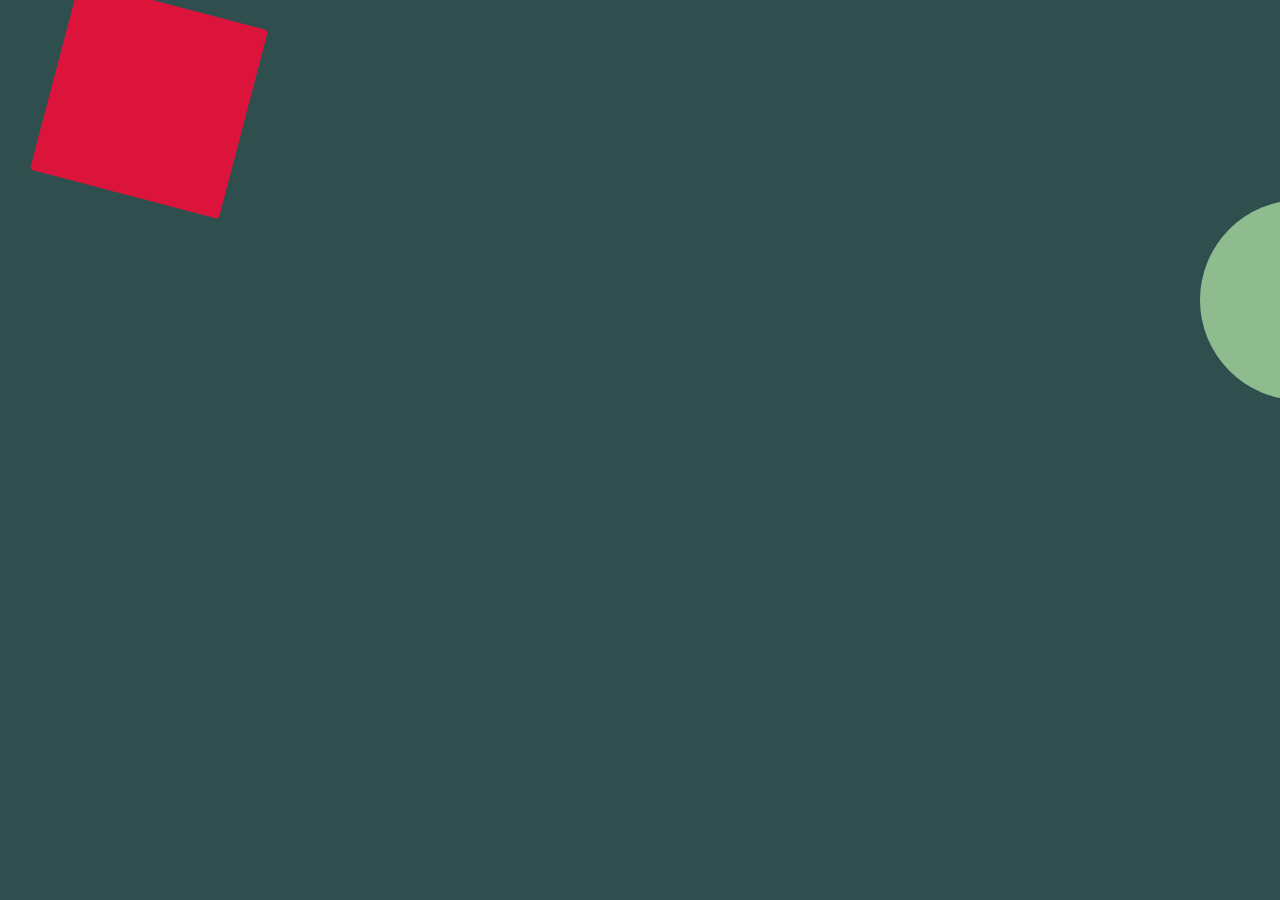
<file: basic/index.html>
<!DOCTYPE html>
<html lang="en">
<head>
    <meta charset="UTF-8">
    <meta name="viewport" content="width=device-width, initial-scale=1.0">
    <title>GSAP basic</title>
    <link rel="stylesheet" href="style.css">
</head>
<body>
    <!-- Example 1 -->
    <div id="box1"></div>
    <div id="box2"></div>

    <!-- Example 2 -->
    <!-- <h3>Title 1 for performing gsap</h3>
    <h3>Title 2 for performing gsap</h3>
    <h3>Title 3 for performing gsap</h3> -->
    <script src="https://cdnjs.cloudflare.com/ajax/libs/gsap/3.13.0/gsap.min.js" integrity="sha512-NcZdtrT77bJr4STcmsGAESr06BYGE8woZdSdEgqnpyqac7sugNO+Tr4bGwGF3MsnEkGKhU2KL2xh6Ec+BqsaHA==" crossorigin="anonymous" referrerpolicy="no-referrer"></script>
    <script src="index.js"></script>
</body>
</html>
</file>
<file: basic/style.css>
* {
    padding: 0;
    margin: 0;
    overflow: hidden;
}

body {
    background-color: darkslategray;
    height: 100vh;
}

/* Example 1 */
#box1 {
    width: 200px;
    height: 200px;
    background-color: crimson;
}

#box2 {
    width: 200px;
    height: 200px;
    background-color: darkseagreen;
}

/* Example 2 */

h3 {
    color: white;
}
</file>
